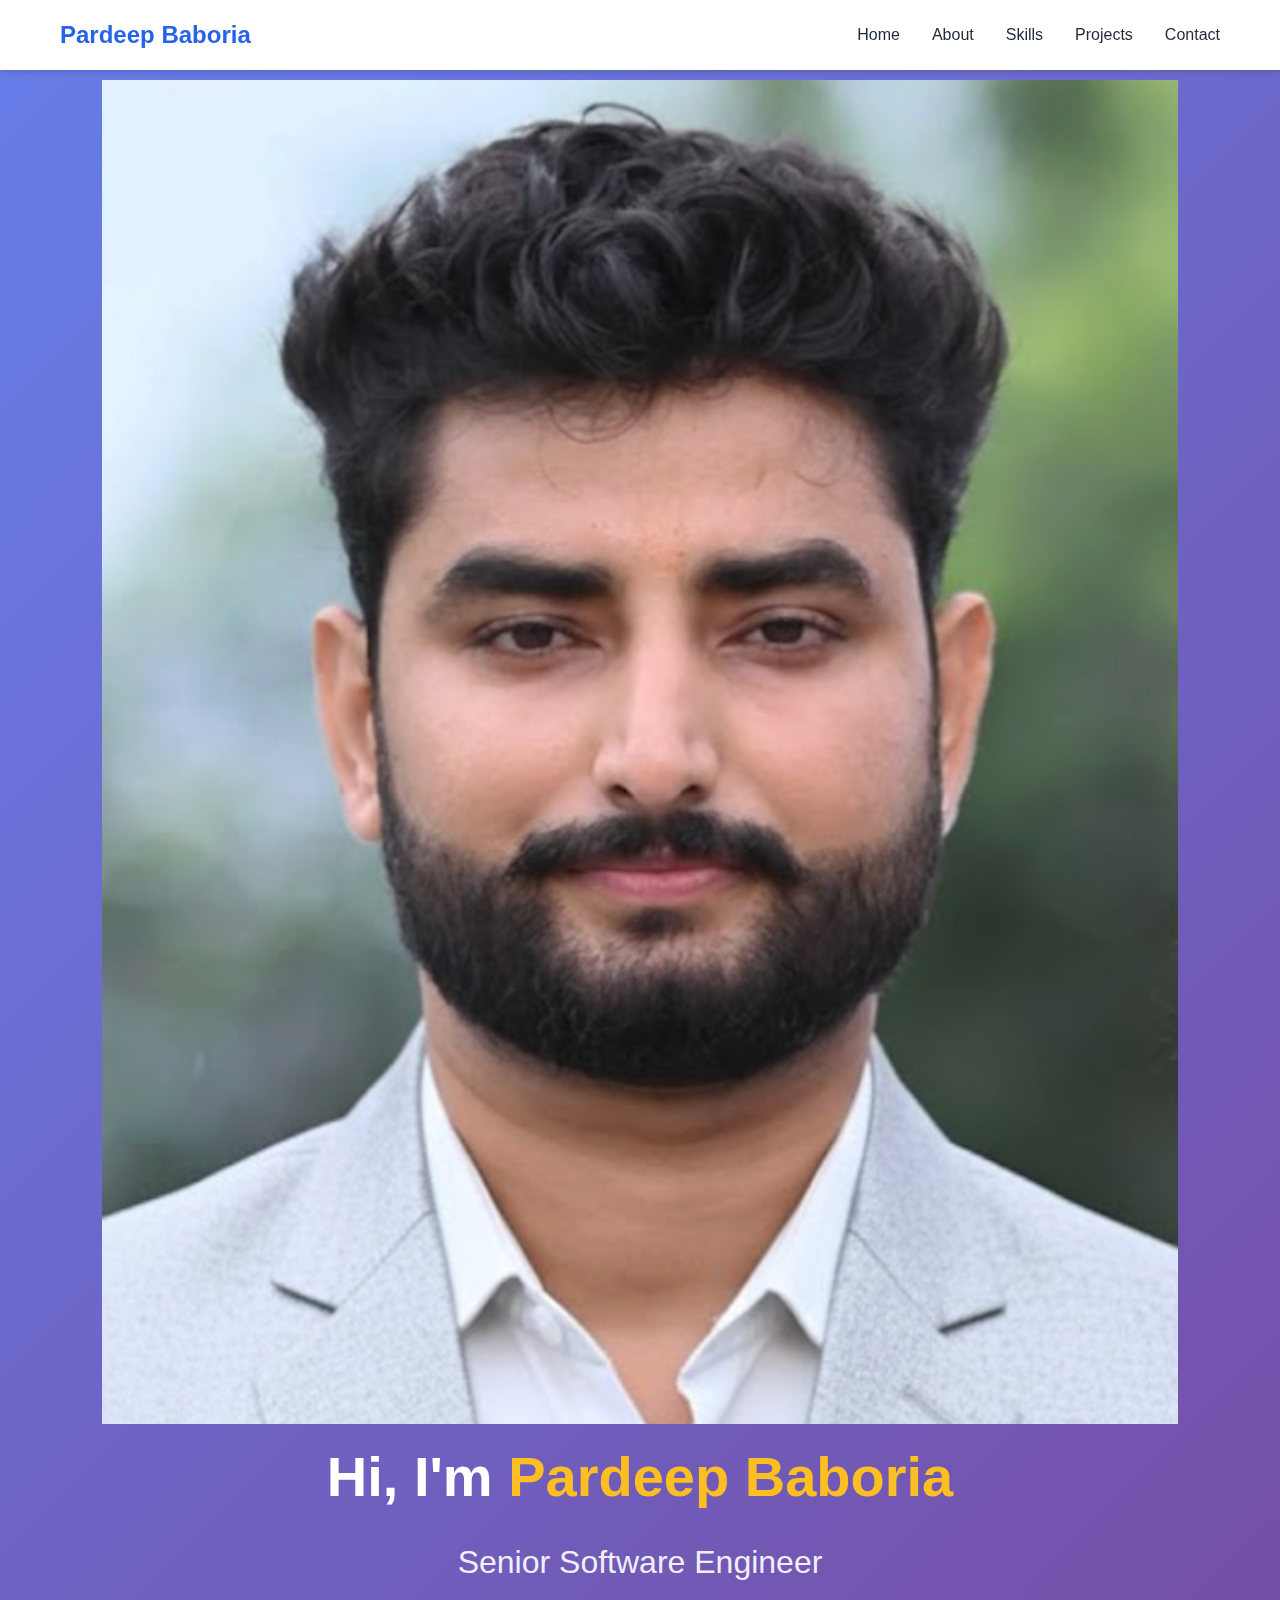
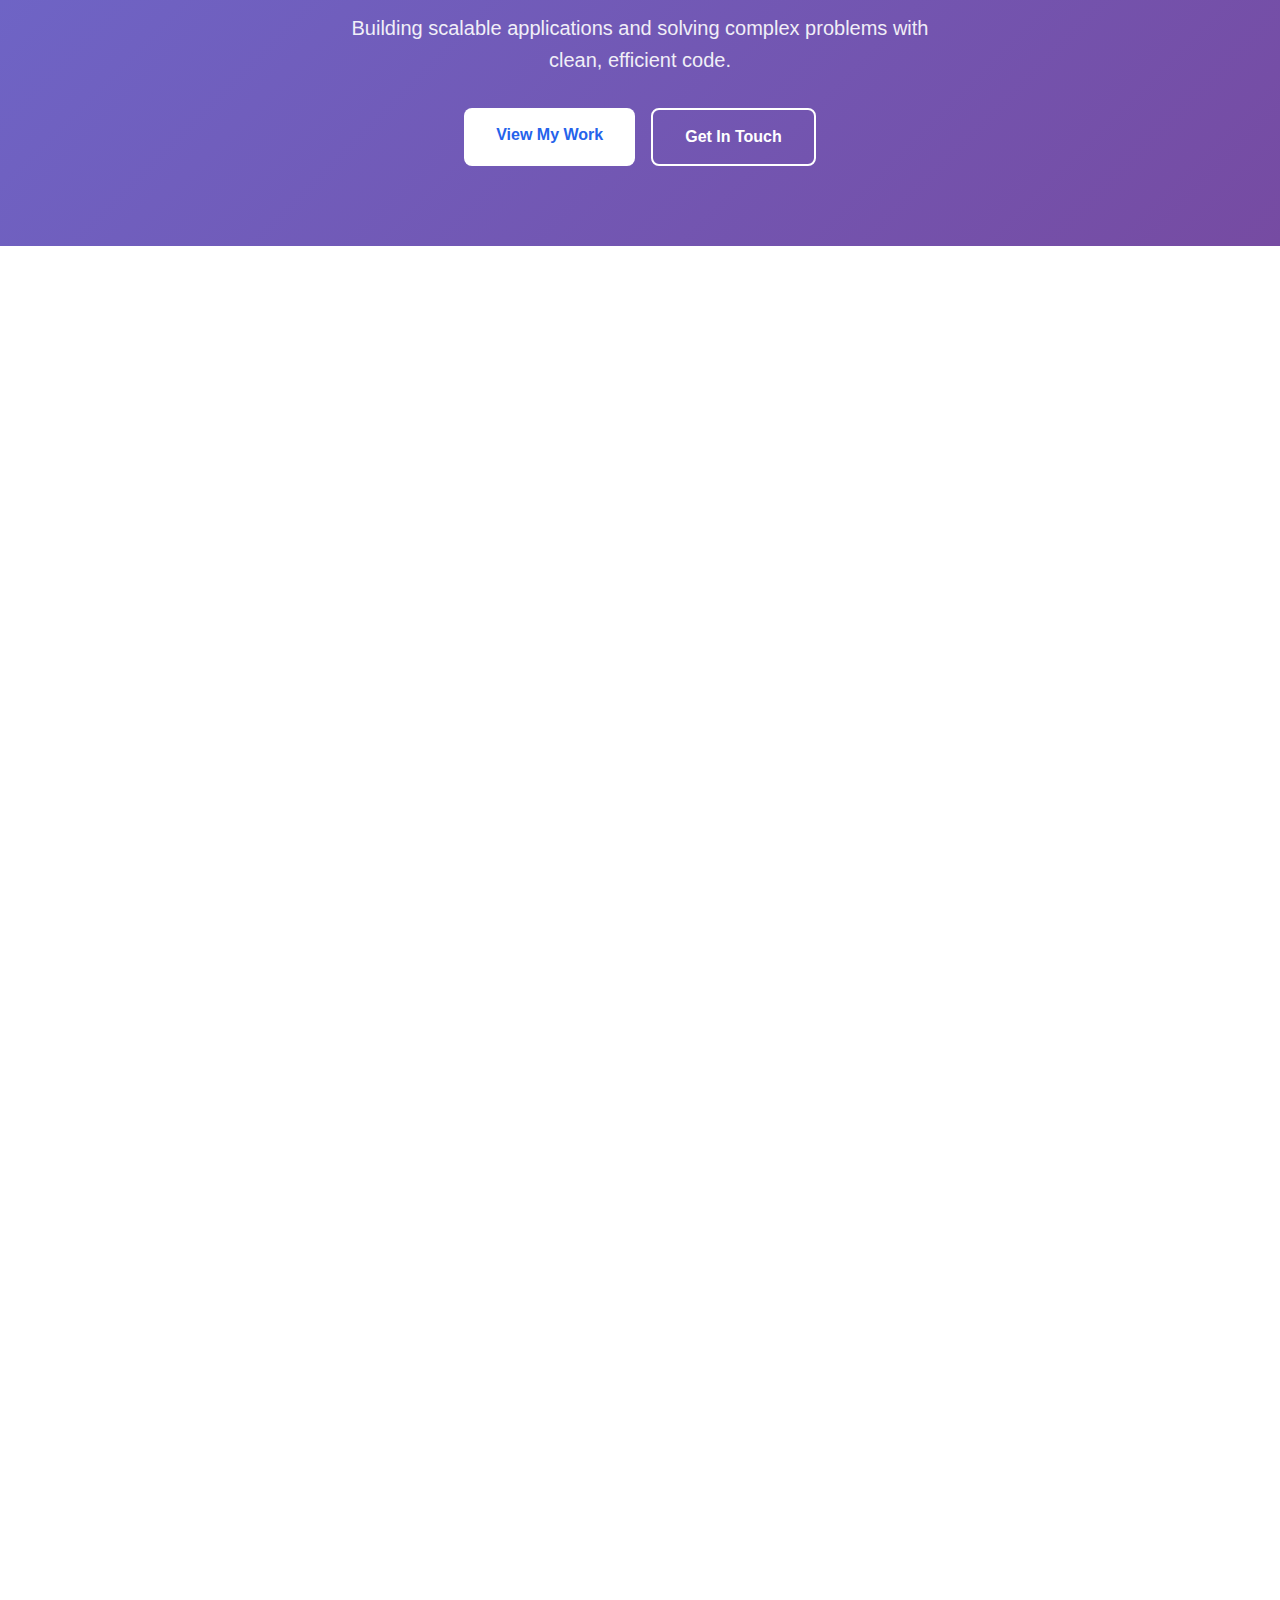
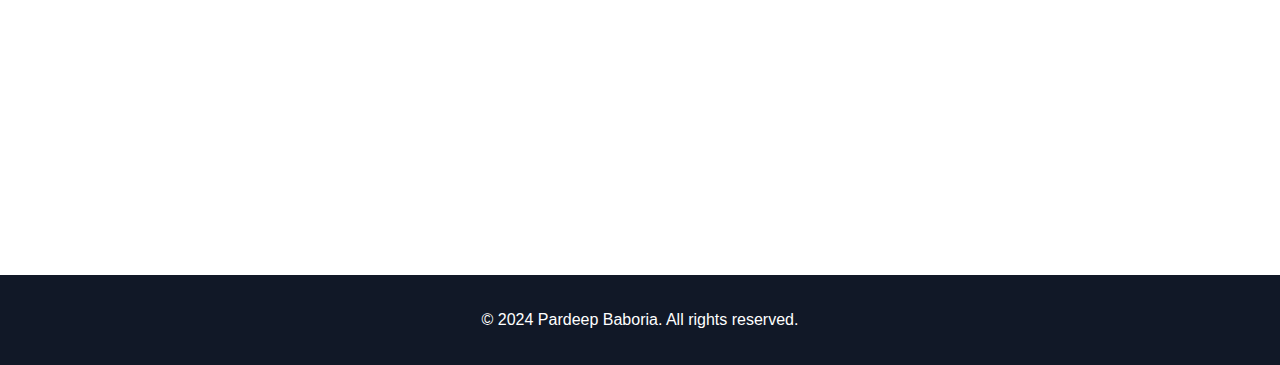
<file: index.html>
<!DOCTYPE html>
<html lang="en">
<head>
    <meta charset="UTF-8">
    <meta name="viewport" content="width=device-width, initial-scale=1.0">
    <meta name="description" content="Pardeep Baboria - Senior Software Engineer Portfolio">
    <title>Pardeep Baboria | Portfolio</title>
    <link rel="stylesheet" href="styles.css">
</head>
<body>
    <!-- Navigation -->
    <nav class="navbar">
        <div class="container">
            <div class="nav-brand">Pardeep Baboria</div>
            <ul class="nav-menu">
                <li><a href="#home" class="nav-link">Home</a></li>
                <li><a href="#about" class="nav-link">About</a></li>
                <li><a href="#skills" class="nav-link">Skills</a></li>
                <li><a href="#projects" class="nav-link">Projects</a></li>
                <li><a href="#contact" class="nav-link">Contact</a></li>
            </ul>
            <div class="hamburger">
                <span></span>
                <span></span>
                <span></span>
            </div>
        </div>
    </nav>

    <!-- Hero Section -->
    <section id="home" class="hero">
        <div class="container">
            <div class="hero-content">
                <div class="hero-image-container">
                    <img src="./data/images/me-white-coat.png" alt="Pardeep Baboria" class="hero-image" />
                </div>
                <h1 class="hero-title">Hi, I'm <span class="highlight">Pardeep Baboria</span></h1>
                <h2 class="hero-subtitle">Senior Software Engineer</h2>
                <p class="hero-description">Building scalable applications and solving complex problems with clean, efficient code.</p>
                <div class="hero-buttons">
                    <a href="#projects" class="btn btn-primary">View My Work</a>
                    <a href="#contact" class="btn btn-secondary">Get In Touch</a>
                </div>
            </div>
        </div>
    </section>

    <!-- About Section -->
    <section id="about" class="about">
        <div class="container">
            <h2 class="section-title">About Me</h2>
            <div class="about-content">
                <div class="about-text">
                    <p>I'm a passionate Senior Software Engineer with extensive experience in building robust and scalable applications. I specialize in full-stack development and have a strong foundation in modern web technologies.</p>
                    <p>With a focus on clean code, best practices, and continuous learning, I strive to deliver high-quality solutions that make a real impact.</p>
                    <div class="about-stats">
                        <div class="stat">
                            <h3>5+</h3>
                            <p>Years Experience</p>
                        </div>
                        <div class="stat">
                            <h3>50+</h3>
                            <p>Projects Completed</p>
                        </div>
                        <div class="stat">
                            <h3>10+</h3>
                            <p>Technologies</p>
                        </div>
                    </div>
                </div>
            </div>
        </div>
    </section>

    <!-- Skills Section -->
    <section id="skills" class="skills">
        <div class="container">
            <h2 class="section-title">Skills & Technologies</h2>
            <div class="skills-grid">
                <div class="skill-card">
                    <div class="skill-icon">💻</div>
                    <h3>Frontend Development</h3>
                    <p>HTML, CSS, JavaScript, React, Vue.js, TypeScript</p>
                </div>
                <div class="skill-card">
                    <div class="skill-icon">⚙️</div>
                    <h3>Backend Development</h3>
                    <p>Node.js, Python, Java, REST APIs, GraphQL</p>
                </div>
                <div class="skill-card">
                    <div class="skill-icon">🗄️</div>
                    <h3>Database</h3>
                    <p>MongoDB, PostgreSQL, MySQL, Redis</p>
                </div>
                <div class="skill-card">
                    <div class="skill-icon">☁️</div>
                    <h3>Cloud & DevOps</h3>
                    <p>AWS, Docker, Kubernetes, CI/CD</p>
                </div>
            </div>
        </div>
    </section>

    <!-- Projects Section -->
    <section id="projects" class="projects">
        <div class="container">
            <h2 class="section-title">Featured Projects</h2>
            <div class="projects-grid" id="projectsContainer">
                <!-- Projects will be loaded dynamically from JavaScript -->
            </div>
        </div>
    </section>

    <!-- Contact Section -->
    <section id="contact" class="contact">
        <div class="container">
            <h2 class="section-title">Get In Touch</h2>
            <div class="contact-content">
                <p class="contact-description">I'm always open to discussing new projects, creative ideas, or opportunities to be part of your vision.</p>
                <div class="contact-links">
                    <a href="mailto:pardeepbaboria@example.com" class="contact-link">
                        <span class="contact-icon">📧</span>
                        <span>Email Me</span>
                    </a>
                    <a href="https://github.com/pardeepbaboria" target="_blank" class="contact-link">
                        <span class="contact-icon">💼</span>
                        <span>GitHub</span>
                    </a>
                    <a href="https://linkedin.com/in/pardeepbaboria" target="_blank" class="contact-link">
                        <span class="contact-icon">🔗</span>
                        <span>LinkedIn</span>
                    </a>
                </div>
            </div>
        </div>
    </section>

    <!-- Footer -->
    <footer class="footer">
        <div class="container">
            <p>&copy; 2024 Pardeep Baboria. All rights reserved.</p>
        </div>
    </footer>

    <script src="script.js"></script>
</body>
</html>
</file>
<file: styles.css>
/* Reset and Base Styles */
* {
    margin: 0;
    padding: 0;
    box-sizing: border-box;
}

:root {
    --primary-color: #2563eb;
    --secondary-color: #1e40af;
    --accent-color: #3b82f6;
    --text-primary: #1f2937;
    --text-secondary: #6b7280;
    --bg-primary: #ffffff;
    --bg-secondary: #f9fafb;
    --bg-dark: #111827;
    --border-color: #e5e7eb;
    --shadow: 0 4px 6px -1px rgba(0, 0, 0, 0.1), 0 2px 4px -1px rgba(0, 0, 0, 0.06);
    --shadow-lg: 0 10px 15px -3px rgba(0, 0, 0, 0.1), 0 4px 6px -2px rgba(0, 0, 0, 0.05);
}

html {
    scroll-behavior: smooth;
}

body {
    font-family: -apple-system, BlinkMacSystemFont, 'Segoe UI', Roboto, 'Helvetica Neue', Arial, sans-serif;
    line-height: 1.6;
    color: var(--text-primary);
    background-color: var(--bg-primary);
}

.container {
    max-width: 1200px;
    margin: 0 auto;
    padding: 0 20px;
}

/* Navigation */
.navbar {
    position: fixed;
    top: 0;
    width: 100%;
    background-color: var(--bg-primary);
    box-shadow: var(--shadow);
    z-index: 1000;
    transition: all 0.3s ease;
}

.navbar .container {
    display: flex;
    justify-content: space-between;
    align-items: center;
    padding: 1rem 20px;
}

.nav-brand {
    font-size: 1.5rem;
    font-weight: 700;
    color: var(--primary-color);
}

.nav-menu {
    display: flex;
    list-style: none;
    gap: 2rem;
}

.nav-link {
    text-decoration: none;
    color: var(--text-primary);
    font-weight: 500;
    transition: color 0.3s ease;
    position: relative;
}

.nav-link:hover {
    color: var(--primary-color);
}

.nav-link::after {
    content: '';
    position: absolute;
    bottom: -5px;
    left: 0;
    width: 0;
    height: 2px;
    background-color: var(--primary-color);
    transition: width 0.3s ease;
}

.nav-link:hover::after {
    width: 100%;
}

.hamburger {
    display: none;
    flex-direction: column;
    cursor: pointer;
    gap: 4px;
}

.hamburger span {
    width: 25px;
    height: 3px;
    background-color: var(--text-primary);
    transition: all 0.3s ease;
}

/* Hero Section */
.hero {
    min-height: 100vh;
    display: flex;
    align-items: center;
    background: linear-gradient(135deg, #667eea 0%, #764ba2 100%);
    color: white;
    padding-top: 80px;
}

.hero-content {
    text-align: center;
    animation: fadeInUp 1s ease;
}

.hero-title {
    font-size: 3.5rem;
    font-weight: 700;
    margin-bottom: 1rem;
}

.highlight {
    color: #fbbf24;
}

.hero-subtitle {
    font-size: 2rem;
    font-weight: 400;
    margin-bottom: 1.5rem;
    opacity: 0.9;
}

.hero-description {
    font-size: 1.25rem;
    max-width: 600px;
    margin: 0 auto 2rem;
    opacity: 0.9;
}

.hero-buttons {
    display: flex;
    gap: 1rem;
    justify-content: center;
    flex-wrap: wrap;
}

.btn {
    padding: 0.875rem 2rem;
    border-radius: 8px;
    text-decoration: none;
    font-weight: 600;
    transition: all 0.3s ease;
    display: inline-block;
}

.btn-primary {
    background-color: white;
    color: var(--primary-color);
}

.btn-primary:hover {
    transform: translateY(-2px);
    box-shadow: var(--shadow-lg);
}

.btn-secondary {
    background-color: transparent;
    color: white;
    border: 2px solid white;
}

.btn-secondary:hover {
    background-color: white;
    color: var(--primary-color);
}

/* Section Styles */
section {
    padding: 5rem 0;
}

.section-title {
    font-size: 2.5rem;
    font-weight: 700;
    text-align: center;
    margin-bottom: 3rem;
    color: var(--text-primary);
    position: relative;
}

.section-title::after {
    content: '';
    position: absolute;
    bottom: -10px;
    left: 50%;
    transform: translateX(-50%);
    width: 80px;
    height: 4px;
    background-color: var(--primary-color);
    border-radius: 2px;
}

/* About Section */
.about {
    background-color: var(--bg-secondary);
}

.about-content {
    max-width: 900px;
    margin: 0 auto;
}

.about-text p {
    font-size: 1.125rem;
    color: var(--text-secondary);
    margin-bottom: 1.5rem;
    line-height: 1.8;
}

.about-stats {
    display: grid;
    grid-template-columns: repeat(auto-fit, minmax(200px, 1fr));
    gap: 2rem;
    margin-top: 3rem;
}

.stat {
    text-align: center;
    padding: 2rem;
    background-color: white;
    border-radius: 12px;
    box-shadow: var(--shadow);
    transition: transform 0.3s ease;
}

.stat:hover {
    transform: translateY(-5px);
}

.stat h3 {
    font-size: 2.5rem;
    color: var(--primary-color);
    margin-bottom: 0.5rem;
}

.stat p {
    color: var(--text-secondary);
    font-weight: 500;
}

/* Skills Section */
.skills-grid {
    display: grid;
    grid-template-columns: repeat(auto-fit, minmax(280px, 1fr));
    gap: 2rem;
}

.skill-card {
    background-color: white;
    padding: 2rem;
    border-radius: 12px;
    box-shadow: var(--shadow);
    transition: all 0.3s ease;
    text-align: center;
}

.skill-card:hover {
    transform: translateY(-5px);
    box-shadow: var(--shadow-lg);
}

.skill-icon {
    font-size: 3rem;
    margin-bottom: 1rem;
}

.skill-card h3 {
    font-size: 1.5rem;
    margin-bottom: 1rem;
    color: var(--text-primary);
}

.skill-card p {
    color: var(--text-secondary);
    line-height: 1.6;
}

/* Projects Section */
.projects {
    background-color: var(--bg-secondary);
}

.projects-grid {
    display: grid;
    grid-template-columns: repeat(auto-fit, minmax(320px, 1fr));
    gap: 2rem;
}

.project-card {
    background-color: white;
    border-radius: 12px;
    overflow: hidden;
    box-shadow: var(--shadow);
    transition: all 0.3s ease;
}

.project-card:hover {
    transform: translateY(-5px);
    box-shadow: var(--shadow-lg);
}

.project-image {
    width: 100%;
    height: 200px;
    object-fit: cover;
    background: linear-gradient(135deg, #667eea 0%, #764ba2 100%);
    display: flex;
    align-items: center;
    justify-content: center;
    font-size: 3rem;
}

.project-content {
    padding: 1.5rem;
}

.project-title {
    font-size: 1.5rem;
    margin-bottom: 0.75rem;
    color: var(--text-primary);
}

.project-description {
    color: var(--text-secondary);
    margin-bottom: 1rem;
    line-height: 1.6;
}

.project-tags {
    display: flex;
    flex-wrap: wrap;
    gap: 0.5rem;
    margin-bottom: 1rem;
}

.tag {
    padding: 0.25rem 0.75rem;
    background-color: var(--bg-secondary);
    color: var(--primary-color);
    border-radius: 20px;
    font-size: 0.875rem;
    font-weight: 500;
}

.project-links {
    display: flex;
    gap: 1rem;
}

.project-link {
    text-decoration: none;
    color: var(--primary-color);
    font-weight: 600;
    transition: color 0.3s ease;
}

.project-link:hover {
    color: var(--secondary-color);
}

/* Contact Section */
.contact {
    text-align: center;
}

.contact-description {
    font-size: 1.25rem;
    color: var(--text-secondary);
    max-width: 600px;
    margin: 0 auto 2rem;
}

.contact-links {
    display: flex;
    justify-content: center;
    gap: 2rem;
    flex-wrap: wrap;
}

.contact-link {
    display: flex;
    flex-direction: column;
    align-items: center;
    gap: 0.5rem;
    padding: 2rem;
    background-color: var(--bg-secondary);
    border-radius: 12px;
    text-decoration: none;
    color: var(--text-primary);
    transition: all 0.3s ease;
    min-width: 150px;
}

.contact-link:hover {
    transform: translateY(-5px);
    box-shadow: var(--shadow-lg);
    background-color: var(--primary-color);
    color: white;
}

.contact-icon {
    font-size: 2.5rem;
}

/* Footer */
.footer {
    background-color: var(--bg-dark);
    color: white;
    text-align: center;
    padding: 2rem 0;
}

/* Animations */
@keyframes fadeInUp {
    from {
        opacity: 0;
        transform: translateY(30px);
    }
    to {
        opacity: 1;
        transform: translateY(0);
    }
}

/* Responsive Design */
@media (max-width: 768px) {
    .nav-menu {
        position: fixed;
        left: -100%;
        top: 70px;
        flex-direction: column;
        background-color: var(--bg-primary);
        width: 100%;
        text-align: center;
        transition: 0.3s;
        box-shadow: var(--shadow);
        padding: 2rem 0;
    }

    .nav-menu.active {
        left: 0;
    }

    .hamburger {
        display: flex;
    }

    .hero-title {
        font-size: 2.5rem;
    }

    .hero-subtitle {
        font-size: 1.5rem;
    }

    .section-title {
        font-size: 2rem;
    }

    .about-stats {
        grid-template-columns: 1fr;
    }

    .skills-grid {
        grid-template-columns: 1fr;
    }

    .projects-grid {
        grid-template-columns: 1fr;
    }

    .contact-links {
        flex-direction: column;
        align-items: center;
    }
}

@media (max-width: 480px) {
    .hero-title {
        font-size: 2rem;
    }

    .hero-subtitle {
        font-size: 1.25rem;
    }

    .hero-buttons {
        flex-direction: column;
    }

    .btn {
        width: 100%;
        max-width: 300px;
    }
}
</file>
